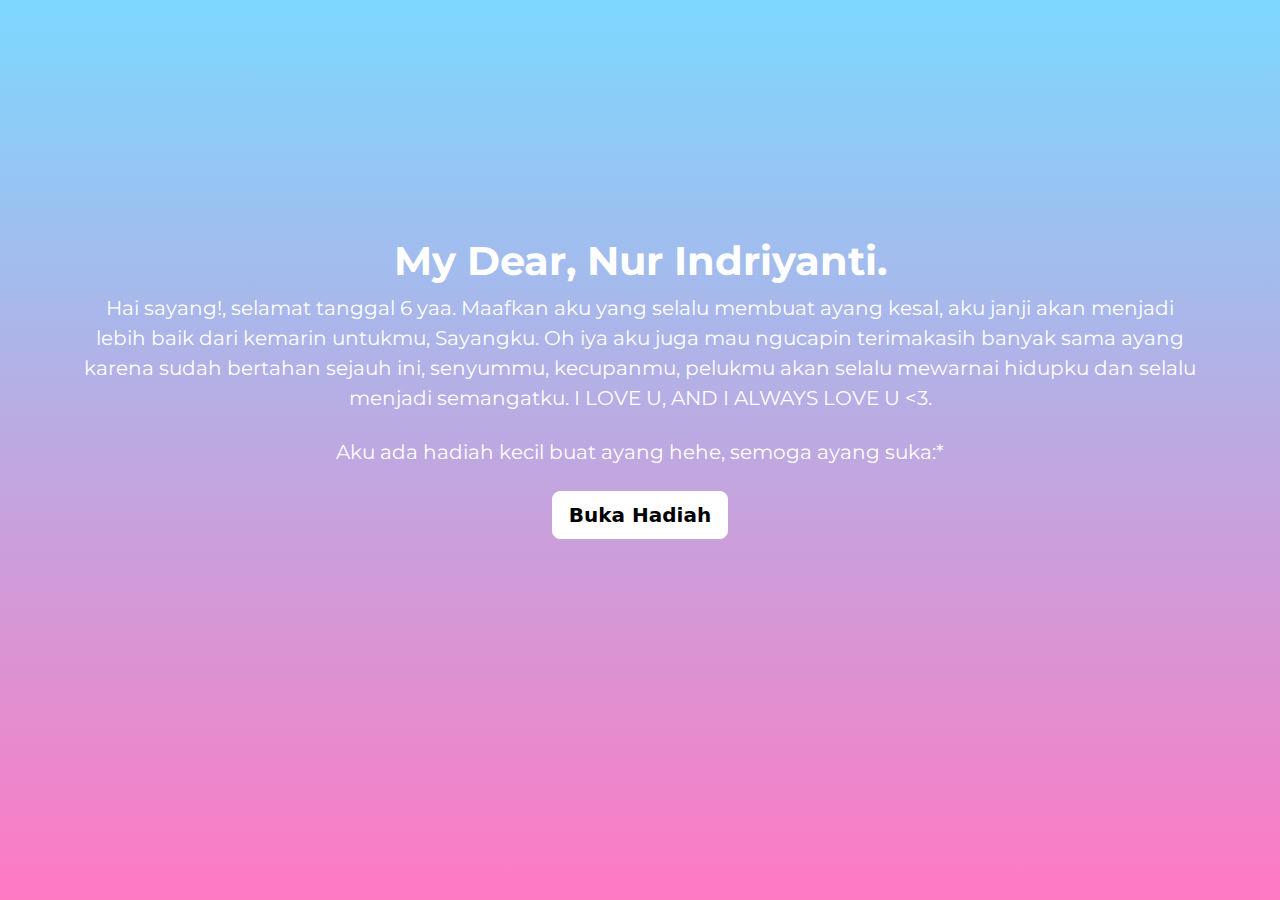
<file: index.html>
<!DOCTYPE html>
<html lang="en">

<head>
    <meta charset="utf-8">
    <meta name="viewport" content="width=device-width, initial-scale=1">
    <meta name="description" content="">
    <meta name="author" content="Mark Otto, Jacob Thornton, and Bootstrap contributors">
    <meta name="generator" content="Hugo 0.118.2">
    <title>Untuk yang tercinta</title>
    <link rel="canonical" href="https://getbootstrap.com/docs/5.3/examples/cover/">
    <link rel="stylesheet" href="https://cdn.jsdelivr.net/npm/bootstrap@5.3.2/dist/css/bootstrap.min.css">
    <link rel="preconnect" href="https://fonts.googleapis.com">
    <link href="https://fonts.googleapis.com/css2?family=Montserrat:wght@400;700&display=swap" rel="stylesheet">

    
    
    <style>
        body {
            background: linear-gradient(to bottom, #7cd8ff, #ff79c3);
            color: white;
            text-shadow: none;
        }
        .text-content h1 {
    font-family: 'Montserrat', sans-serif;
    font-weight: 700; /* 700 adalah bobot bold untuk Montserrat */
}

.text-content p {
    font-family: 'Montserrat', sans-serif;
    font-weight: 400; /* 400 adalah bobot reguler untuk Montserrat */
}

        


        .cover-container {
            min-height: 100vh;
            display: flex;
            flex-direction: column;
        }

        .header {
            flex: 1;
        }

        .main {
            flex: 2;
        }
    </style>
</head>

<body class="text-center">
    <div class="cover-container d-flex w-100 p-3 mx-auto flex-column">
        <header class="header mb-auto">
            <nav>
                <!-- Your navigation content -->
            </nav>
        </header>

        <main class="main">
          <div class="container bg-blur">
              <div class="text-content">
                  <h1 class="mt-5">My Dear, Nur Indriyanti.</h1>
                  <p class="lead mb-4">
                      Hai sayang!, selamat tanggal 6 yaa. Maafkan aku yang selalu membuat ayang kesal, aku janji akan menjadi
                      lebih baik dari kemarin untukmu, Sayangku. Oh iya aku juga mau ngucapin terimakasih banyak sama ayang
                      karena sudah bertahan sejauh ini, senyummu, kecupanmu, pelukmu akan selalu mewarnai hidupku dan selalu
                      menjadi semangatku. I LOVE U, AND I ALWAYS LOVE U <3.
                  </p>
                  <p class="lead mb-4">
                      Aku ada hadiah kecil buat ayang hehe, semoga ayang suka:*
                  </p>
                  <a href="hadiah.html" class="btn btn-lg btn-light fw-bold border-white bg-white">Buka Hadiah</a>
              </div>
          </div>
      </main>
      


        <footer class="mt-auto text-white-50">
            <!-- Your footer content -->
        </footer>
    </div>
</body>

</html>
</file>
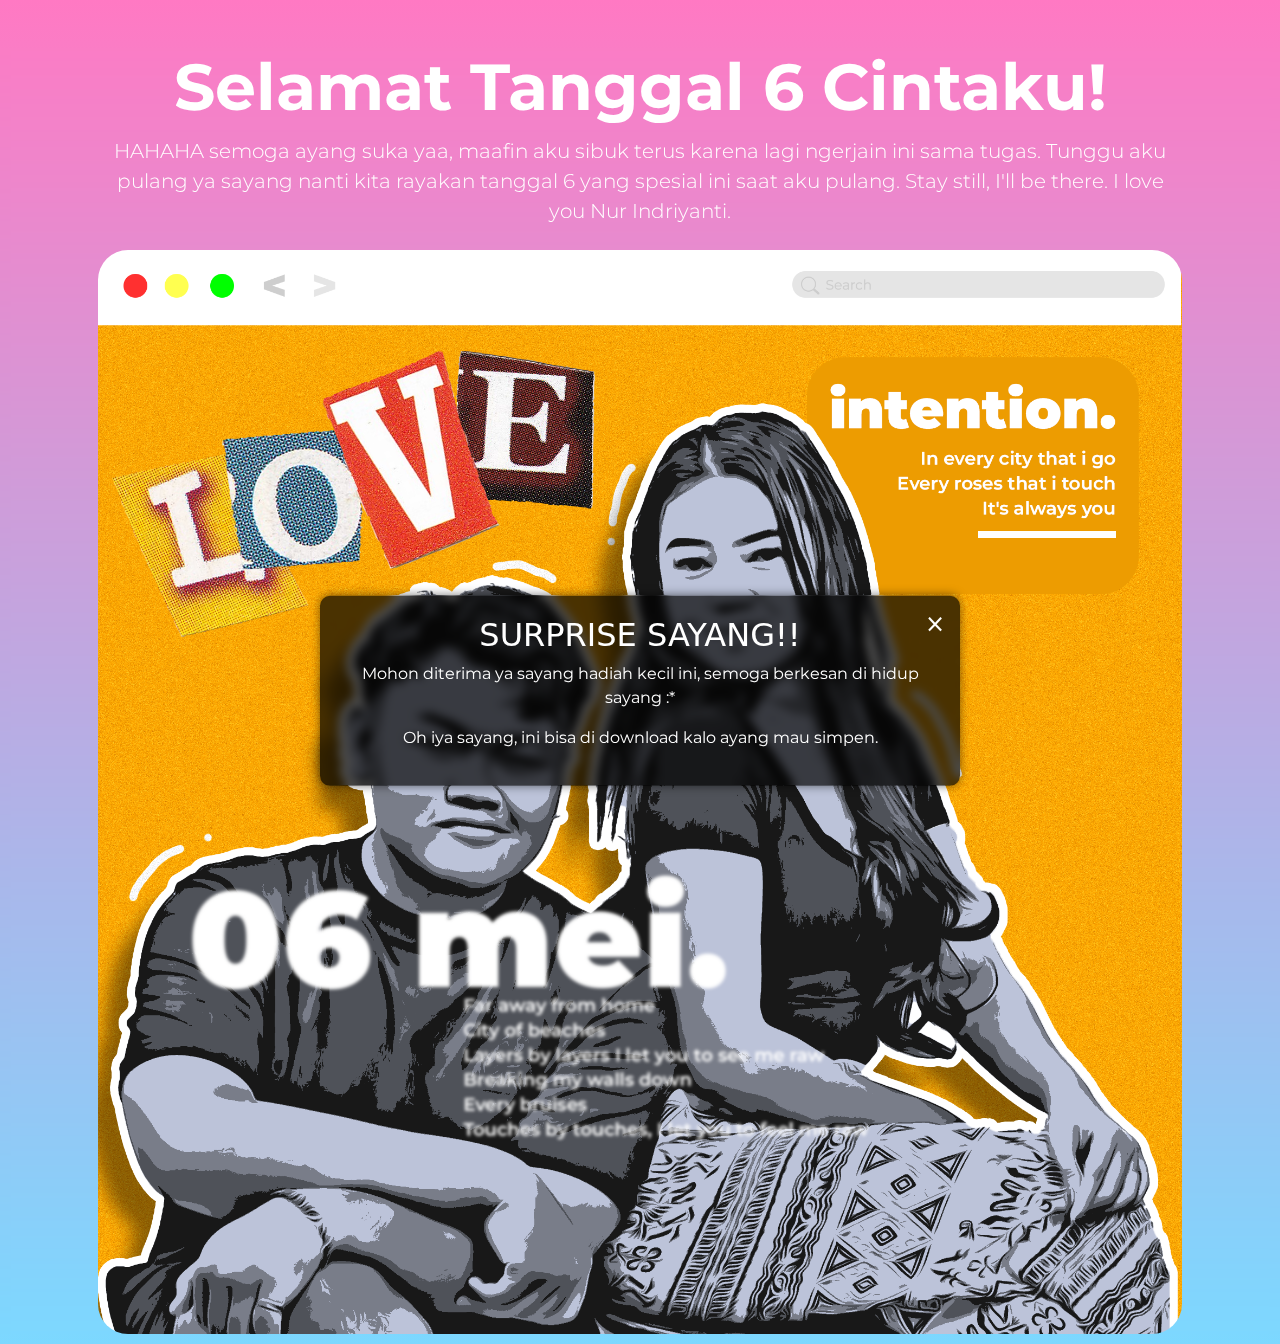
<file: hadiah.html>
<!DOCTYPE html>
<html lang="en">

<head>
    <meta charset="utf-8">
    <meta name="viewport" content="width=device-width, initial-scale=1">
    <meta name="description" content="">
    <meta name="author" content="Mark Otto, Jacob Thornton, and Bootstrap contributors">
    <title>Untuk yang tercinta</title>
    <link rel="canonical" href="https://getbootstrap.com/docs/5.3/examples/cover/">
    <link rel="stylesheet" href="https://cdn.jsdelivr.net/npm/bootstrap@5.3.2/dist/css/bootstrap.min.css">
    <link rel="preconnect" href="https://fonts.googleapis.com">
    <link href="https://fonts.googleapis.com/css2?family=Montserrat:wght@400;700&display=swap" rel="stylesheet">
    <script> 
    
    </script>
    <style>
        body {
            background: linear-gradient(to bottom, #ff79c3, #7cd8ff);
            color: white;
        }
.popup-container {
    display: none;
    position: fixed;
    top: 50%;
    left: 50%;
    transform: translate(-50%, -50%);
    background-color: rgba(0, 0, 0, 0.7);
    backdrop-filter: blur(5px); /* Efek blur untuk latar belakang pop-up */
    border-radius: 10px;
    padding: 20px;
    z-index: 1000;
    box-shadow: 0 0 10px rgba(0, 0, 0, 0.5);
}

.popup-content {
    text-align: center;
}

.close {
    color: white;
    font-size: 24px;
    cursor: pointer;
    position: absolute;
    top: 10px;
    right: 15px;
}

.close:hover {
    color: red;
}

        .image-container img {
            border-radius: 30px;
            max-width: 100%;
            height: auto;
            display: block;
            margin: 0 auto;
        }

        /* Mengubah font h1 menjadi Montserrat bold */
        h1 {
            font-family: 'Montserrat', sans-serif;
            font-weight: 700; /* 700 adalah bobot bold untuk Montserrat */
            font-size: 65px;
        }

        /* Mengubah font p menjadi Montserrat reguler */
        p {
            font-family: 'Montserrat', sans-serif;
            font-weight: 400; /* 400 adalah bobot reguler untuk Montserrat */
        }
    </style>

</head>

<body class="text-center">
    <div class="container">
        <main class="px-3">
           
            <div class="image-container">
                
                <h1 class="mt-5">Selamat Tanggal 6 Cintaku!</h1>
                <p class="lead mb-4" style="margin-top: 10px;">HAHAHA semoga ayang suka yaa, maafin aku sibuk terus
                    karena lagi ngerjain ini sama tugas. Tunggu aku pulang ya sayang nanti kita rayakan tanggal 6 yang
                    spesial ini saat aku pulang. Stay still, I'll be there. I love you Nur Indriyanti.</p>
                    <img src="6mei jadi.png" alt="Image" class="rounded-image img-fluid" style="margin-bottom: 10px;">
            
                </div>
        </main>

        <div id="popup-container" class="popup-container">
            <div class="popup-content">
                <span class="close" onclick="closePopup()">&times;</span>
                <h2>SURPRISE SAYANG!!</h2>
                <p>Mohon diterima ya sayang hadiah kecil ini, semoga berkesan di hidup sayang :*</p>
                <p>Oh iya sayang, ini bisa di download kalo ayang mau simpen.</p>
            </div>
        </div>
    
        <script src="script.js"></script>
    

</body>

</html>
</file>
